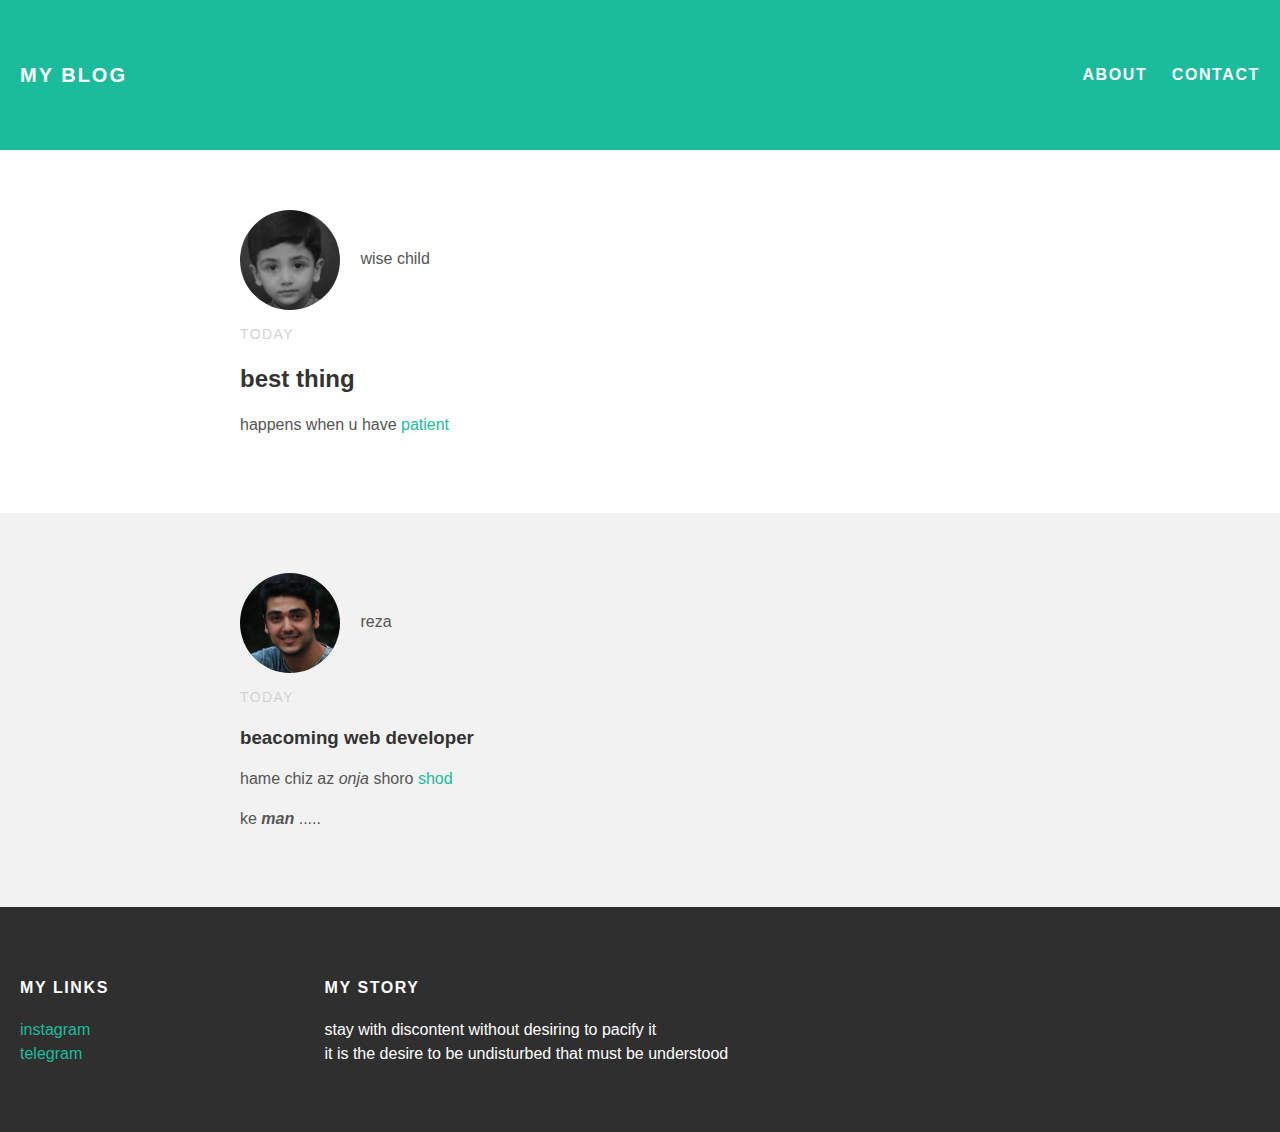
<file: index.html>
<!DOCTYPE html>
<html>
 <head>
   <title> reza first blog </title>
   <link rel="stylesheet" type="text/css" href="styles.css">
   </head>
 <body>
   <div id="header">
   <div class="container">
     <a id="header-title" href="index.html">my blog</a>
     <ul id="header-nav">
       <li><a href="about.html">about</a></li>
       <li><a href="mailto:aonxhidden@gmail.com">contact</a></li>
       </ul>
   </div>
 </div>
   <div id="content">
<div class="post-container">
  <div class="post">
<div class="post-author">
  <img src="2.jpg">
  <span>wise child</span>
</div>
    <p class="post-data">today</p>
  <h2 class="post-title">best thing</h2>
    <div class="post-content">
     <p>happens when u have <a href="https://patient.com">patient</a></p>
  </div>
</div>
</div>
<div class="post-container">
  <div class="post">
    <div class="post-author">
      <img src="1.jpg">
      <span>reza</span>
    </div>
    <p class="post-data">today</p>
    <h3 class="post-title"> beacoming web developer</h3>
<div class="post-content">
  <p>hame chiz az <em>onja</em> shoro <a href="https://wikipedia.com">shod</a>  </p>
  <p>ke <strong><em>man</strong></em> .....</p>
</div>
</div>
</div>
   </div>
   <div id="foter">
<div class="container">
  <div class="column">
    <h4>my links</h4>
    <p>
      <a href="https://instagram.com/rezapho">instagram</a>
      <br>
      <a href="https://telegram.com/rezapho">telegram</a>
    </p>
  </div>
  <div class="column">
    <h4>my story</h4>
    <p>stay with discontent without desiring to pacify it<br>
    it is the desire to be undisturbed that must be understood</p>
  </div>
</div>
   </div>
   </body>
</html>
</file>
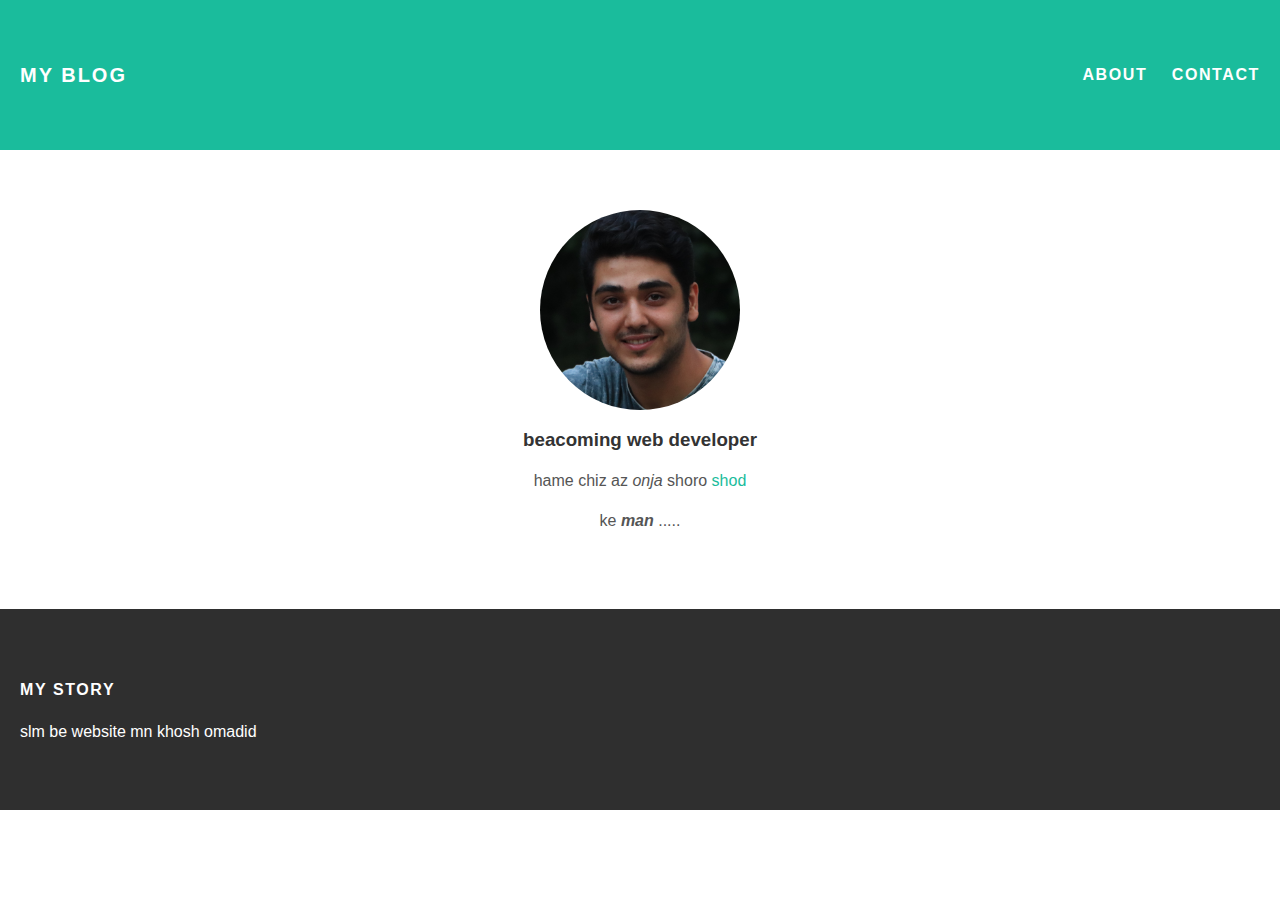
<file: about.html>
<!DOCTYPE html>
<html>
 <head>
   <title> about reza </title>
   <link rel="stylesheet" type="text/css" href="styles.css">
   </head>
 <body>
   <div id="header">
   <div class="container">
     <a id="header-title" href="index.html">my blog</a>
     <ul id="header-nav">
       <li><a href="about.html">about</a></li>
       <li><a href="mailto:aonxhidden@gmail.com">contact</a></li>
       </ul>
   </div>
 </div>
   <div id="content">
<div class="container">
  <div class="about">
    <div class="about-author">
      <img src="1.jpg">
    </div>
    <h3 class="about-title"> beacoming web developer</h3>
<div class="about-content">
  <p>hame chiz az <em>onja</em> shoro <a href="https://wikipedia.com">shod</a>  </p>
  <p>ke <strong><em>man</strong></em> .....</p>
</div>
</div>
</div>
   </div>
   <div id="foter">
<div class="container"
  <div class="column">
    <h4>my story</h4>
    <p>slm be website mn khosh omadid</p>
  </div>
</div>
   </div>
   </body>
</html>
</file>
<file: styles.css>
@import url(http://fonts.googleapis.com/css?family=montserrat:400 700);


body {
  color: #555;
  margin:0;
  font-family: 'montserrat',sans-serif
}

#header {
  background-color: #1abc9c;
  height: 150px;
  line-height: 150px;
}

#header a {
  color: white;
  text-decoration: none;
  text-transform: uppercase;
  letter-spacing: 0.1em;
}

#header a:hover {
  color: #222;
}

#header-title {
  display: block;
  float: left;
  font-size: 20px;
  font-weight: bold;
}

#header-nav {
  display: block;
  float: right;
  margin-top: 0;
  font-weight: bold;
}

#header-nav li {
  display:inline;
  padding-left: 20px;
  margin-top: 0;
}

.container {
padding:0 20px;
}

.post-container {
  max-width: 100%;
  margin: 0 auto;
}

#foter {
  background-color: #2f2f2f;
  padding: 50px 0;
}

.column {
  min-width: 300px;
  display: inline-block;
  vertical-align: top;
}

#foter h4 {
  color: white;
  text-transform: uppercase;
  letter-spacing: 0.1em;
}

#foter p {
  color:white;
}

a {
  color: #1abc9c;
  text-decoration: none;
}

a:hover{
  color: #f6a623;
}

.post, .about {
  max-width: 800px;
  margin: 0 auto;
  padding: 60px;
}

.post-container:nth-child(even) {
  background-color: #f2f2f2;
}

.about-author img {
  width:200px;
  height: 200px;
  vertical-align: middle;
    border-radius: 50%;
}

.about {
  text-align:center;
}

.post-author img {
  width:100px;
  height: 100px;
  vertical-align: middle;
  border-radius: 50%;
}

.post-author span {
  margin-left: 16px;
}

.post-data {
  color: #d2d2d2;
  font-size: 14px;
  font-weigt: bold;
  text-transform: uppercase;
  letter-spacing: 0.1em
}

h1, h2, h3, h4 {
  color:#333;
}

p {
  line-height: 1.5;
}
</file>
